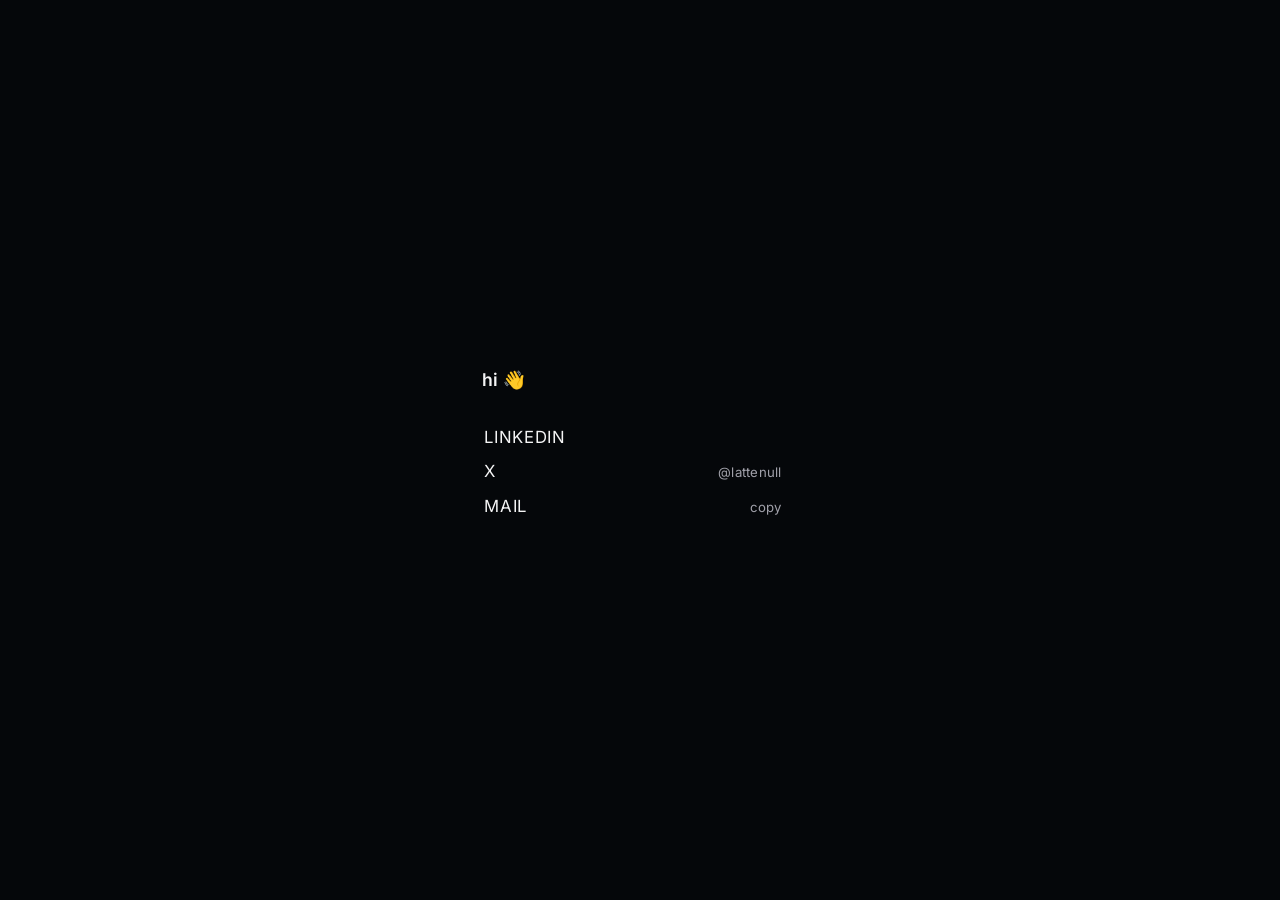
<file: card/index.html>
<!DOCTYPE html>
<html lang="en">
  <head>
    <meta charset="utf-8" />
    <meta name="viewport" content="width=device-width, initial-scale=1" />
    <title>hi · latte</title>
    <meta name="robots" content="noindex, nofollow" />
    <meta name="description" content="Say hi to latte" />
    <link rel="icon" href="../assets/ethereum.svg" type="image/svg+xml" />
    <link rel="stylesheet" href="../assets/style.css" />
    <link rel="preload" href="../assets/fonts/inter-400.woff2" as="font" type="font/woff2" crossorigin />
    <link rel="preload" href="../assets/fonts/inter-600.woff2" as="font" type="font/woff2" crossorigin />
  </head>
  <body class="card-page">
    <a class="skip-link" href="#main">Skip to content</a>
    <div class="card-shell">
      <main id="main" class="card-panel">
        <p class="card-hi">hi <span class="card-wave" aria-hidden="true">👋</span></p>

        <div class="card-spacer" aria-hidden="true"></div>

        <nav class="card-nav" aria-label="Contact">
          <a
            class="card-item"
            href="https://www.linkedin.com/in/ma%C3%ABl-patry-b33280449/"
            target="_blank"
            rel="noopener noreferrer"
            data-suffix="[↗]"
          >
            <span class="card-item-label">LinkedIn</span>
          </a>

          <a
            class="card-item"
            href="https://x.com/lattenull"
            target="_blank"
            rel="noopener noreferrer"
            data-suffix="[↗]"
          >
            <span class="card-item-label">X</span>
            <span class="card-item-side">@lattenull</span>
          </a>

          <button
            type="button"
            class="card-item card-item-copy"
            id="card-mail"
            data-email="latte.pro@tutamail.com"
            data-suffix="[+]"
            aria-label="Copy email address"
          >
            <span class="card-item-label">Mail</span>
            <span class="card-item-side" data-mail-state>copy</span>
          </button>
        </nav>
      </main>
    </div>
    <script>
      (function () {
        var btn = document.getElementById("card-mail");
        if (!btn) return;
        var side = btn.querySelector("[data-mail-state]");
        var email = btn.getAttribute("data-email") || "";
        var timer = 0;

        function setState(text) {
          if (side) side.textContent = text;
        }

        btn.addEventListener("click", function () {
          function done() {
            setState("copied");
            btn.setAttribute("data-suffix", "[copied]");
            window.clearTimeout(timer);
            timer = window.setTimeout(function () {
              setState("copy");
              btn.setAttribute("data-suffix", "[+]");
            }, 1600);
          }
          if (navigator.clipboard && navigator.clipboard.writeText) {
            navigator.clipboard.writeText(email).then(done).catch(function () {
              window.location.href = "mailto:" + email;
            });
          } else {
            window.location.href = "mailto:" + email;
          }
        });
      })();
    </script>
  </body>
</html>
</file>
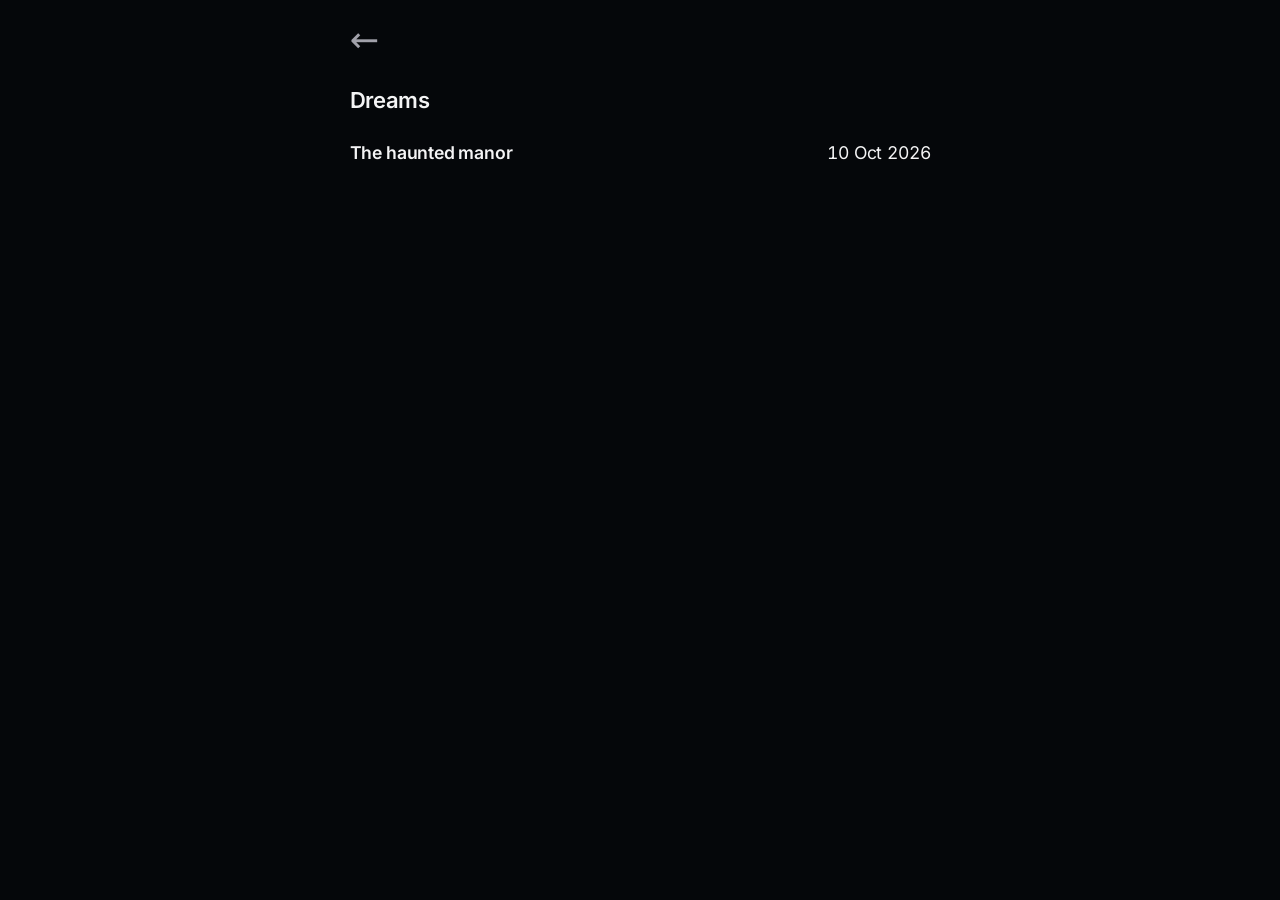
<file: dreams.html>
<!DOCTYPE html>
<html lang="en">
  <head>
    <meta charset="utf-8" />
    <meta name="viewport" content="width=device-width, initial-scale=1" />
    <title>Dreams · latte</title>
    <link rel="icon" href="assets/ethereum.svg" type="image/svg+xml" />
    <script src="assets/reveal.js"></script>
    <link rel="stylesheet" href="assets/style.css" />
    <link rel="preload" href="assets/fonts/inter-400.woff2" as="font" type="font/woff2" crossorigin />
    <link rel="preload" href="assets/fonts/inter-600.woff2" as="font" type="font/woff2" crossorigin />
  </head>
  <body>
    <a class="skip-link" href="#main">Skip to content</a>
    <div class="wrap">
      <main id="main" data-dreams></main>
    </div>
    <script src="dreams/posts.js"></script>
    <script src="assets/dreams.js"></script>
    <script src="assets/lightbox.js"></script>
  </body>
</html>
</file>
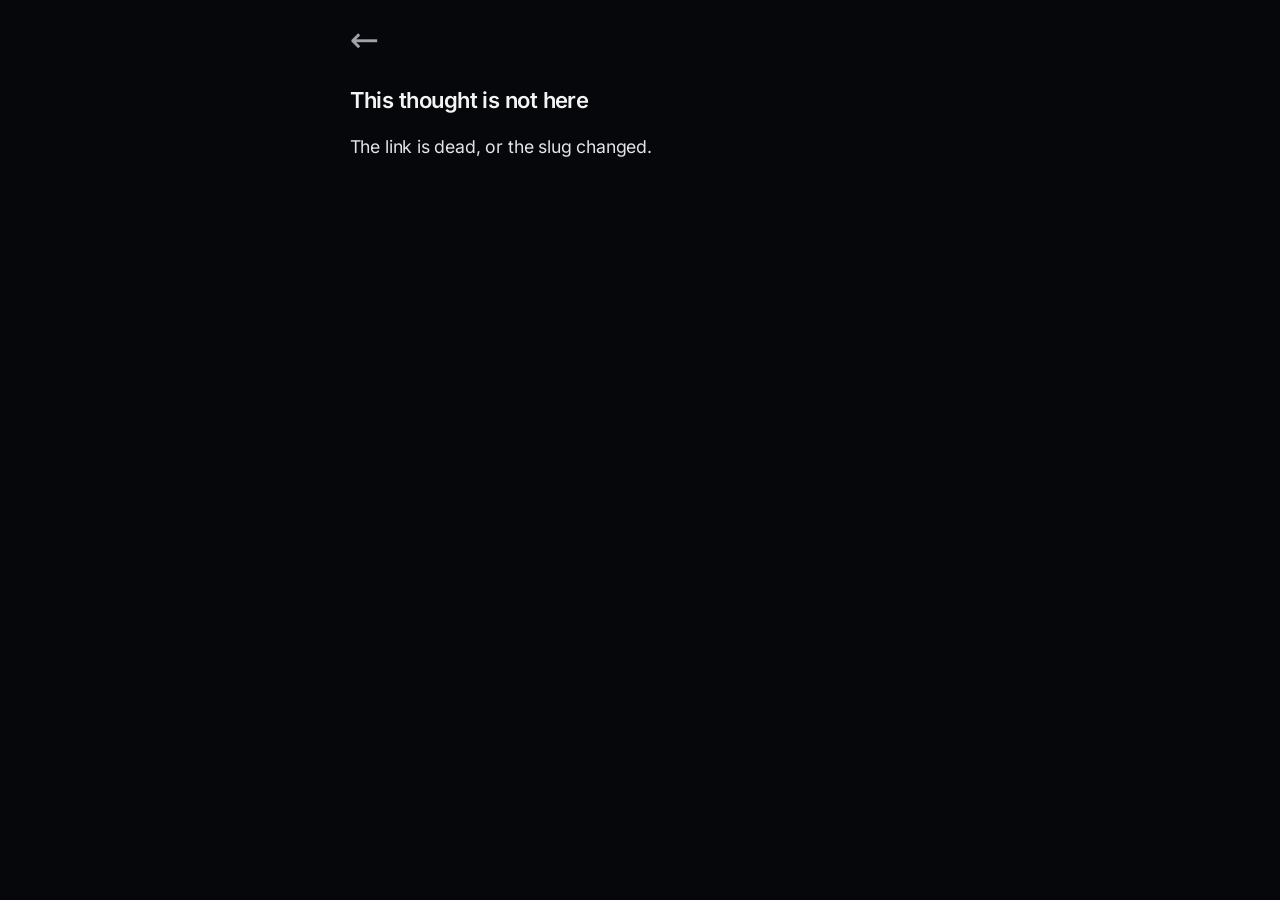
<file: pensees.html>
<!DOCTYPE html>
<html lang="en">
  <head>
    <meta charset="utf-8" />
    <meta name="viewport" content="width=device-width, initial-scale=1" />
    <title>Thoughts · latte</title>
    <link rel="icon" href="assets/ethereum.svg" type="image/svg+xml" />
    <script src="assets/reveal.js"></script>
    <link rel="stylesheet" href="assets/style.css" />
    <link rel="preload" href="assets/fonts/inter-400.woff2" as="font" type="font/woff2" crossorigin />
    <link rel="preload" href="assets/fonts/inter-600.woff2" as="font" type="font/woff2" crossorigin />
  </head>
  <body>
    <a class="skip-link" href="#main">Skip to content</a>
    <div class="wrap">
      <main id="main" data-pensees-article></main>
    </div>
    <script src="pensees/posts.js"></script>
    <script src="assets/pensees.js"></script>
    <script src="assets/lightbox.js"></script>
  </body>
</html>
</file>
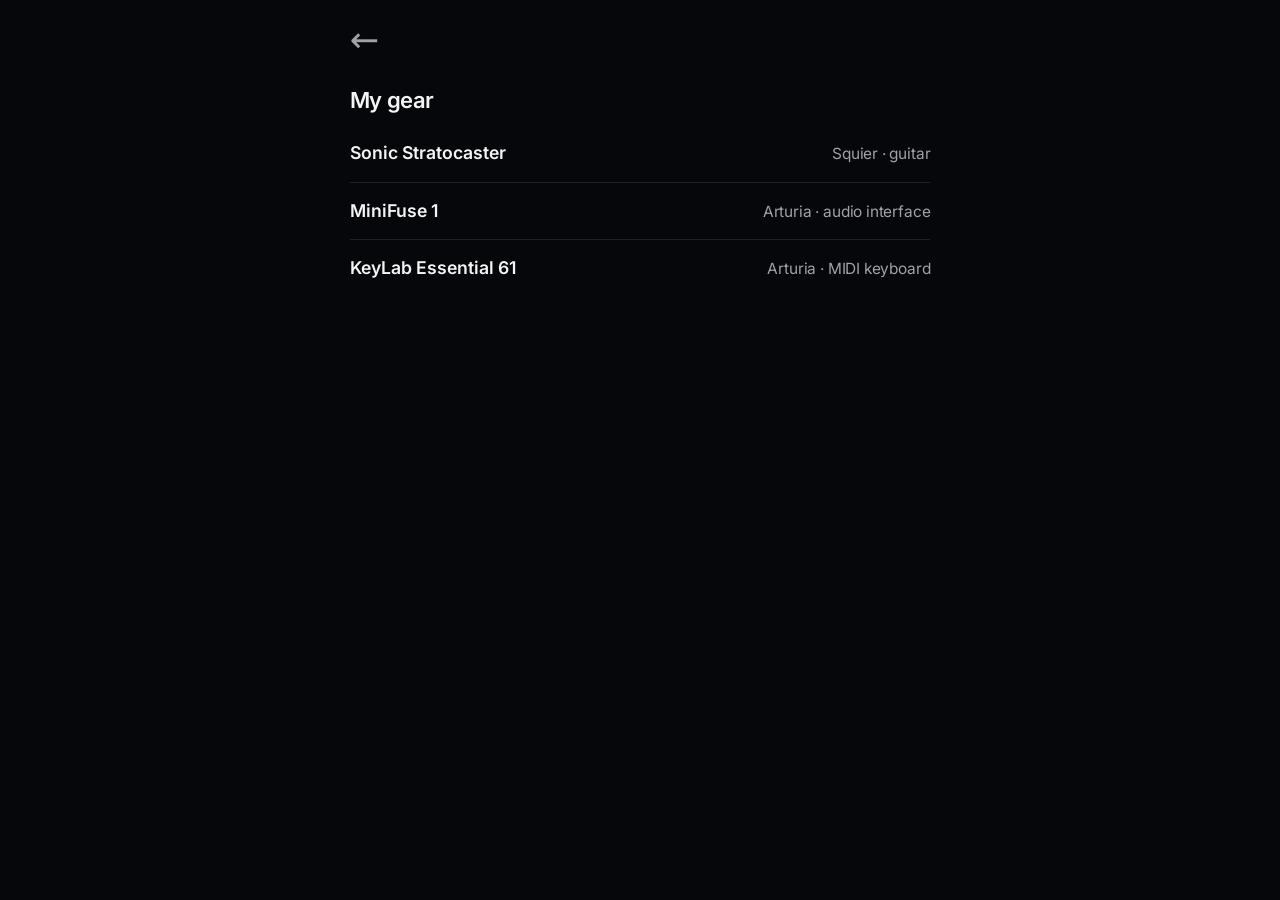
<file: interests/gear.html>
<!DOCTYPE html>
<html lang="en">
  <head>
    <meta charset="utf-8" />
    <meta name="viewport" content="width=device-width, initial-scale=1" />
    <title>My gear · latte</title>
    <link rel="icon" href="../assets/ethereum.svg" type="image/svg+xml" />
    <script src="../assets/reveal.js"></script>
    <link rel="stylesheet" href="../assets/style.css" />
    <link rel="preload" href="../assets/fonts/inter-400.woff2" as="font" type="font/woff2" crossorigin />
    <link rel="preload" href="../assets/fonts/inter-600.woff2" as="font" type="font/woff2" crossorigin />
  </head>
  <body>
    <a class="skip-link" href="#main">Skip to content</a>
    <div class="wrap">
      <main id="main" data-gears></main>
    </div>
    <script src="gear/posts.js"></script>
    <script src="../assets/gear.js"></script>
    <script src="../assets/lightbox.js"></script>
  </body>
</html>
</file>
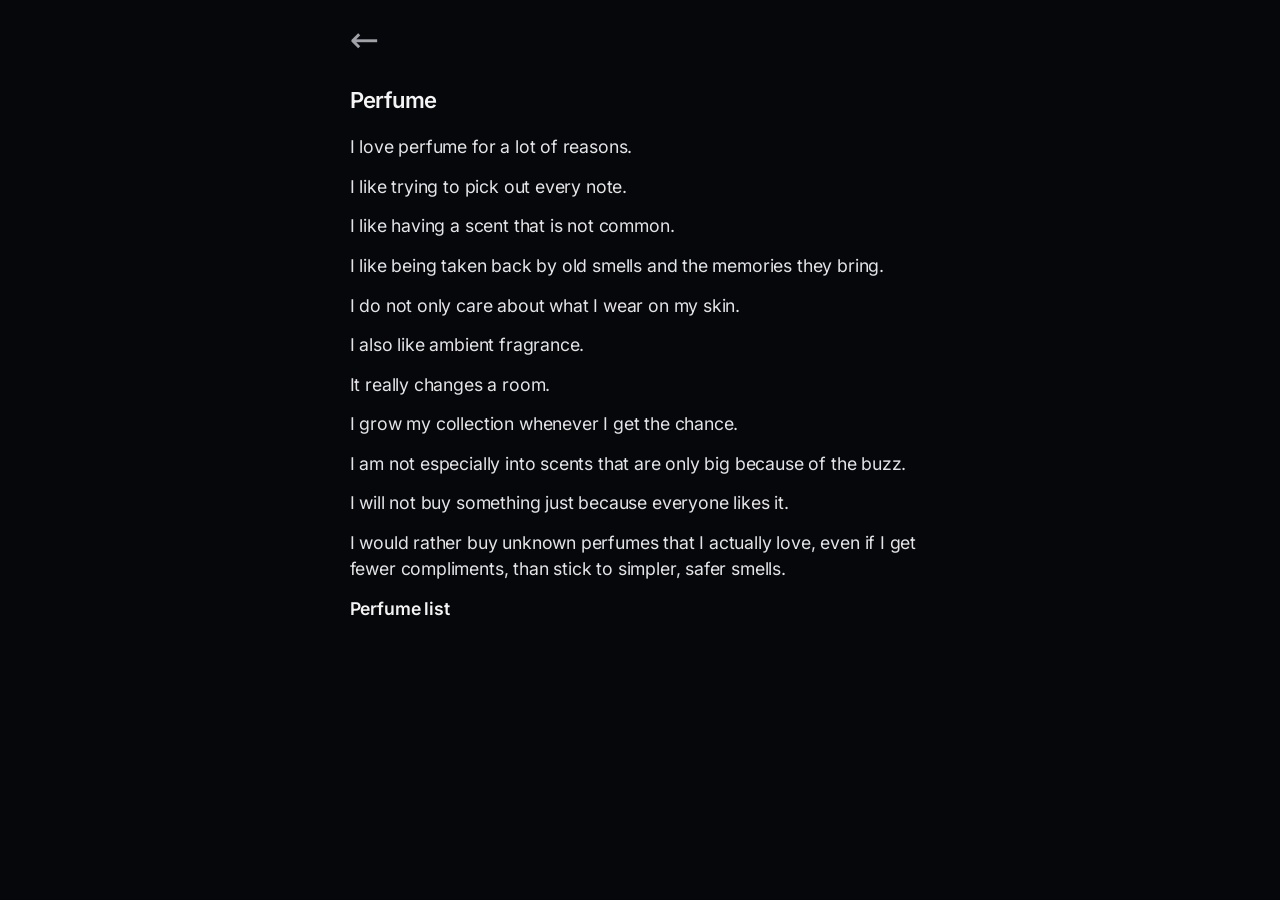
<file: interests/perfume.html>
<!DOCTYPE html>
<html lang="en">
  <head>
    <meta charset="utf-8" />
    <meta name="viewport" content="width=device-width, initial-scale=1" />
    <title>Perfume · latte</title>
    <link rel="icon" href="../assets/ethereum.svg" type="image/svg+xml" />
    <script src="../assets/reveal.js"></script>
    <link rel="stylesheet" href="../assets/style.css" />
    <link rel="preload" href="../assets/fonts/inter-400.woff2" as="font" type="font/woff2" crossorigin />
    <link rel="preload" href="../assets/fonts/inter-600.woff2" as="font" type="font/woff2" crossorigin />
  </head>
  <body>
    <a class="skip-link" href="#main">Skip to content</a>
    <div class="wrap">
      <main id="main">
        <a class="back" href="../index.html" aria-label="Back to home"><span class="back-arrow" aria-hidden="true">←</span></a>
        <h1 class="page-title">Perfume</h1>
        <div class="page-body">
          <p>I love perfume for a lot of reasons.</p>
          <p>I like trying to pick out every note.</p>
          <p>I like having a scent that is not common.</p>
          <p>I like being taken back by old smells and the memories they bring.</p>
          <p>I do not only care about what I wear on my skin.</p>
          <p>I also like ambient fragrance.</p>
          <p>It really changes a room.</p>
          <p>I grow my collection whenever I get the chance.</p>
          <p>I am not especially into scents that are only big because of the buzz.</p>
          <p>I will not buy something just because everyone likes it.</p>
          <p>I would rather buy unknown perfumes that I actually love, even if I get fewer compliments, than stick to simpler, safer smells.</p>
          <p>
            <a class="link-accent" href="perfumes.html">Perfume list</a>
          </p>
        </div>
      </main>
    </div>
    <script src="../assets/lightbox.js"></script>
  </body>
</html>
</file>
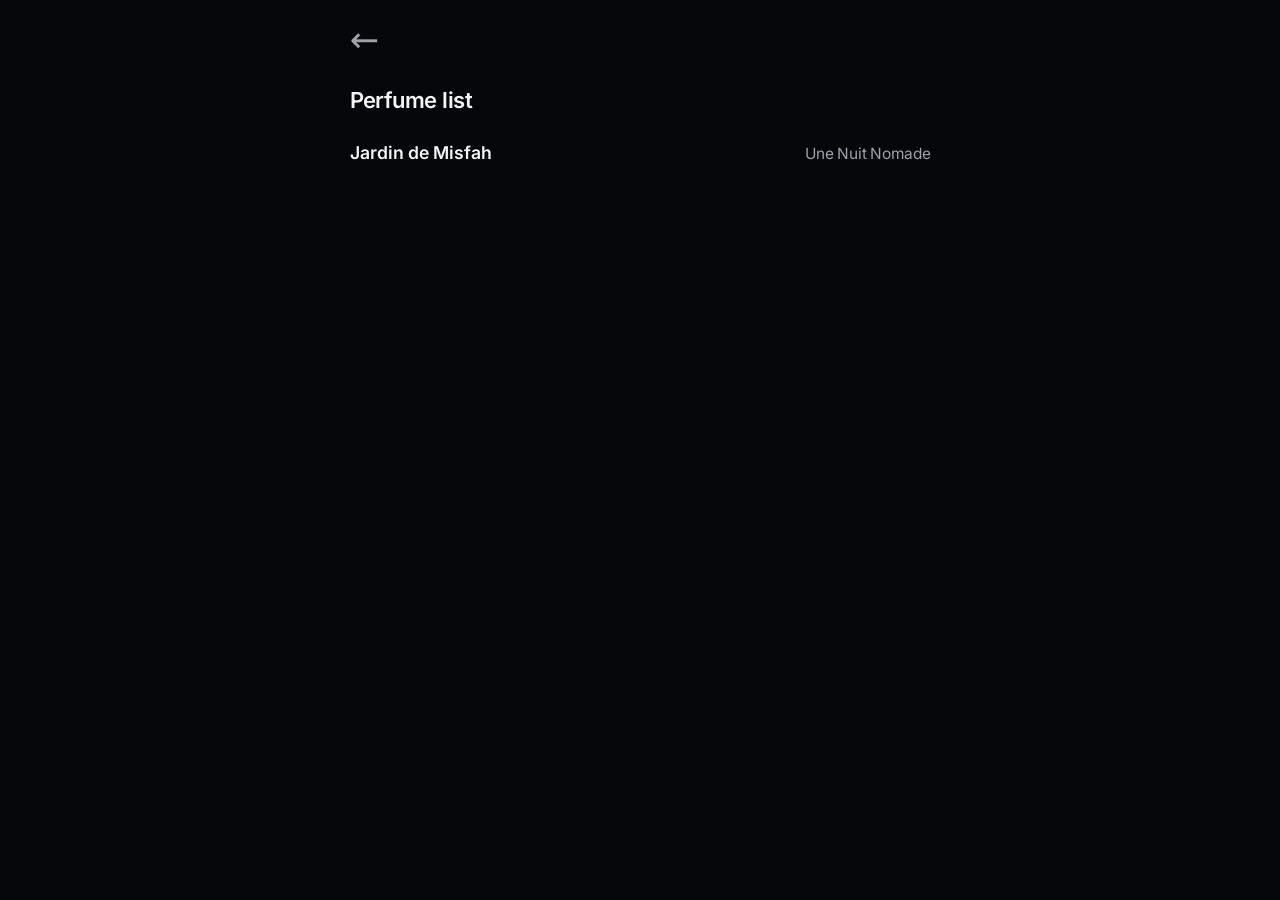
<file: interests/perfumes.html>
<!DOCTYPE html>
<html lang="en">
  <head>
    <meta charset="utf-8" />
    <meta name="viewport" content="width=device-width, initial-scale=1" />
    <title>Perfume list · latte</title>
    <link rel="icon" href="../assets/ethereum.svg" type="image/svg+xml" />
    <script src="../assets/reveal.js"></script>
    <link rel="stylesheet" href="../assets/style.css" />
    <link rel="preload" href="../assets/fonts/inter-400.woff2" as="font" type="font/woff2" crossorigin />
    <link rel="preload" href="../assets/fonts/inter-600.woff2" as="font" type="font/woff2" crossorigin />
  </head>
  <body>
    <a class="skip-link" href="#main">Skip to content</a>
    <div class="wrap">
      <main id="main" data-perfumes></main>
    </div>
    <script src="perfumes/posts.js"></script>
    <script src="../assets/perfumes.js"></script>
    <script src="../assets/lightbox.js"></script>
  </body>
</html>
</file>
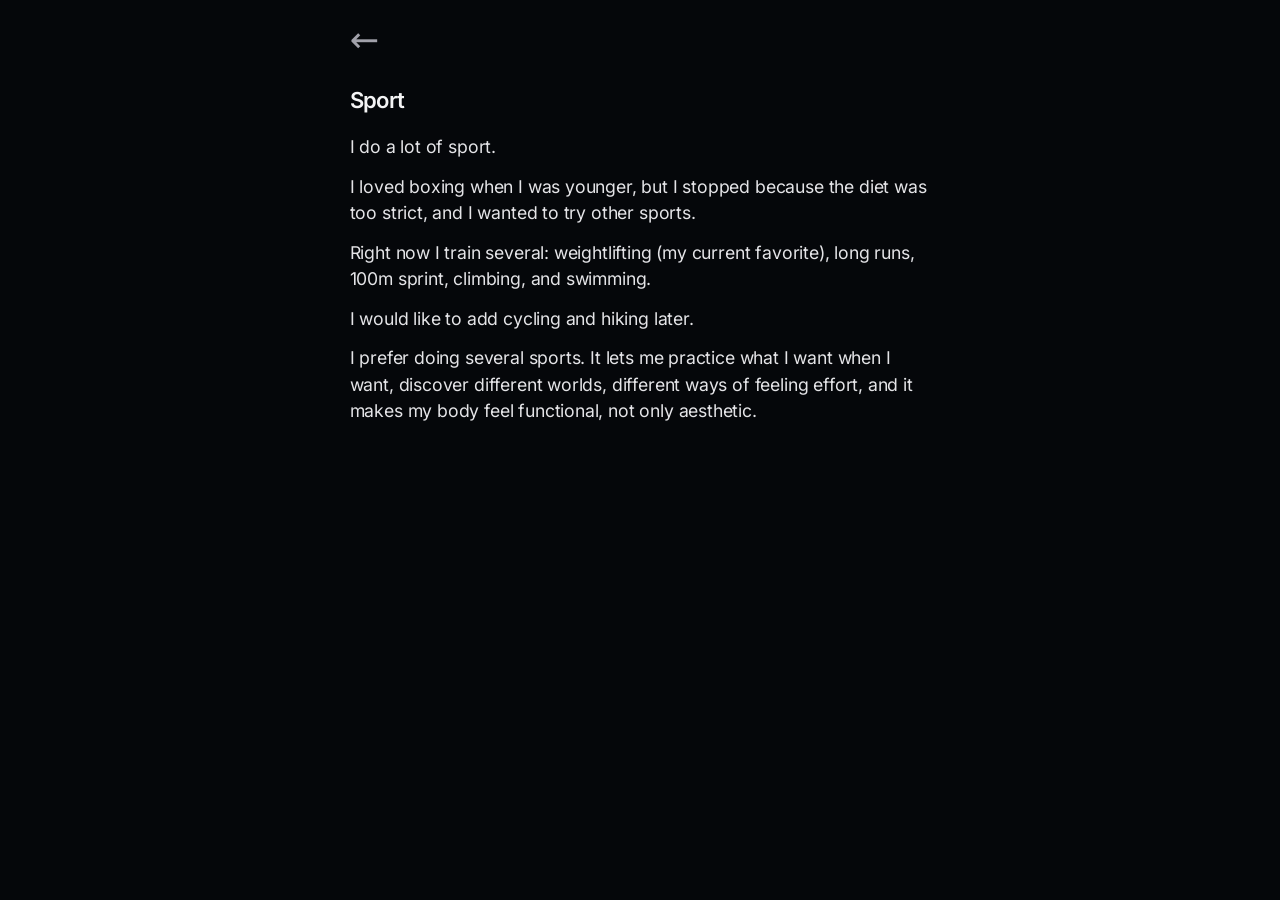
<file: interests/sport.html>
<!DOCTYPE html>
<html lang="en">
  <head>
    <meta charset="utf-8" />
    <meta name="viewport" content="width=device-width, initial-scale=1" />
    <title>Sport · latte</title>
    <link rel="icon" href="../assets/ethereum.svg" type="image/svg+xml" />
    <script src="../assets/reveal.js"></script>
    <link rel="stylesheet" href="../assets/style.css" />
    <link rel="preload" href="../assets/fonts/inter-400.woff2" as="font" type="font/woff2" crossorigin />
    <link rel="preload" href="../assets/fonts/inter-600.woff2" as="font" type="font/woff2" crossorigin />
  </head>
  <body>
    <a class="skip-link" href="#main">Skip to content</a>
    <div class="wrap">
      <main id="main">
        <a class="back" href="../index.html" aria-label="Back to home"><span class="back-arrow" aria-hidden="true">←</span></a>
        <h1 class="page-title">Sport</h1>
        <div class="page-body">
          <p>I do a lot of sport.</p>
          <p>I loved boxing when I was younger, but I stopped because the diet was too strict, and I wanted to try other sports.</p>
          <p>Right now I train several: weightlifting (my current favorite), long runs, 100m sprint, climbing, and swimming.</p>
          <p>I would like to add cycling and hiking later.</p>
          <p>I prefer doing several sports. It lets me practice what I want when I want, discover different worlds, different ways of feeling effort, and it makes my body feel functional, not only aesthetic.</p>
        </div>
      </main>
    </div>
    <script src="../assets/lightbox.js"></script>
  </body>
</html>
</file>
<file: assets/style.css>
@font-face {
  font-family: Inter;
  font-style: normal;
  font-display: swap;
  font-weight: 400;
  src: url("fonts/inter-400.woff2") format("woff2");
}

@font-face {
  font-family: Inter;
  font-style: normal;
  font-display: swap;
  font-weight: 600;
  src: url("fonts/inter-600.woff2") format("woff2");
}

:root {
  --font-sans: Inter, system-ui, sans-serif;
  --font-display: Inter, system-ui, sans-serif;
  --font-mono: Inter, system-ui, sans-serif;
  /* Theme: dark (jup-ish ambient). */
  --color-bg: #05070a;
  --color-fg: #f4f4f5;
  --color-fg-soft: #e4e4e7;
  --color-muted: #a1a1aa;
  --color-muted-soft: #71717a;
  --color-accent: #5aa4e8;
  --color-border: #1c2229;
  --color-focus-surface: color-mix(in srgb, var(--color-accent) 14%, var(--color-bg));
  --color-lightbox: rgba(5, 7, 10, 0.94);
  --motion-ease-out: cubic-bezier(0.22, 1, 0.36, 1);
  --motion-hover: 0.28s var(--motion-ease-out);
  --motion-focus: 0.22s var(--motion-ease-out);
  --font-size-body: 1rem;
  --line-height-body: 1.5;
  --font-size-sm: 0.875rem;
  --line-height-sm: 1.45;
  --font-size-xs: 0.75rem;
  --font-size-lg: 1.125rem;
  --line-height-lg: 1.25;
  --font-size-xl: 1.25rem;
  --line-height-xl: 1.15;
  --link-underline-offset: 0.2em;
  --link-underline-thickness: 1px;
  --space-s: 1rem;
  --space-m: 1.5rem;
  --space-l: 2rem;
  --space-xl: 3.5rem;
  --radius: 0.25rem;
}

html {
  color-scheme: dark;
  background: var(--color-bg);
  font-size: 110%;
  -webkit-text-size-adjust: 100%;
}

*,
*::before,
*::after {
  box-sizing: border-box;
  margin: 0;
  padding: 0;
}

body {
  min-height: 100dvh;
  display: flex;
  flex-direction: column;
  background: var(--color-bg);
  color: var(--color-fg);
  font-family: var(--font-sans);
  font-size: var(--font-size-body);
  font-weight: 400;
  line-height: var(--line-height-body);
  letter-spacing: -0.01em;
  -webkit-font-smoothing: antialiased;
  overflow-x: clip;
}

img {
  max-width: 100%;
  height: auto;
  display: block;
}

a {
  color: inherit;
  text-decoration: none;
}

button {
  font: inherit;
  color: inherit;
  background: none;
  border: 0;
  cursor: pointer;
}

.skip-link {
  position: fixed;
  z-index: 50;
  top: 1rem;
  left: 1rem;
  padding: 0.5rem 0.75rem;
  border: 1px solid var(--color-border);
  border-radius: var(--radius);
  background: var(--color-bg);
  color: var(--color-fg);
  font-size: var(--font-size-sm);
  clip-path: inset(50%);
  width: 1px;
  height: 1px;
  overflow: hidden;
  opacity: 0;
}

.skip-link:focus-visible {
  clip-path: none;
  width: auto;
  height: auto;
  overflow: visible;
  opacity: 1;
  outline: 2px solid var(--color-accent);
  outline-offset: 2px;
}

.wrap {
  width: 100%;
  max-width: 36rem;
  margin: 0 auto;
  padding: 1.5rem 1.5rem 4rem;
  flex: 1;
  display: flex;
  flex-direction: column;
}

@media (min-width: 48rem) {
  .wrap {
    padding: 1.25rem 1.5rem 8rem;
  }
}

#main {
  flex: 1;
  scroll-margin-top: 1rem;
}

/* Top bar: name left, links right — Zinedine-style rhythm. */
.site-header {
  margin: 0 0 5.5rem;
  padding: 0.85rem 0 0.25rem;
}

.header-top {
  display: flex;
  align-items: center;
  justify-content: space-between;
  gap: 1.25rem;
  min-height: 1.5rem;
  /* Bleed a bit past the content column. */
  margin-left: -0.85rem;
  margin-right: -0.85rem;
  width: calc(100% + 1.7rem);
}

@media (min-width: 48rem) {
  .header-top {
    margin-left: -1.75rem;
    margin-right: -1.75rem;
    width: calc(100% + 3.5rem);
  }
}

.header-links {
  display: flex;
  flex-wrap: wrap;
  align-items: center;
  justify-content: flex-end;
  gap: 0.95rem;
  font-family: var(--font-sans);
  font-size: 0.9rem;
  line-height: 1.25;
}

@media (min-width: 48rem) {
  .header-links {
    gap: 1.15rem;
    font-size: 0.95rem;
  }
}

.header-links a {
  color: var(--color-fg);
  font-weight: 500;
  display: inline-flex;
  align-items: center;
}

.header-links a:hover,
.header-links a:focus-visible {
  color: var(--color-fg);
  text-decoration: underline;
  text-decoration-thickness: var(--link-underline-thickness);
  text-underline-offset: var(--link-underline-offset);
}

.header-links a:focus-visible {
  outline: 2px solid var(--color-accent);
  outline-offset: 2px;
}

.header-links .x-link {
  display: inline-flex;
  align-items: center;
  color: var(--color-fg-soft);
}

.header-links .x-link:hover,
.header-links .x-link:focus-visible {
  color: var(--color-fg);
}

.header-links .x-link svg {
  width: 0.88em;
  height: 0.88em;
  display: block;
}

.site-title {
  display: inline-flex;
  align-items: center;
  gap: 0.3rem;
  margin: 0;
  font-family: var(--font-sans);
  font-size: 1.05rem;
  font-weight: 600;
  line-height: 1.25;
  letter-spacing: -0.01em;
  color: var(--color-fg);
}

@media (min-width: 48rem) {
  .site-title {
    font-size: 1.1rem;
  }
}

.evm-mark {
  width: 0.8em;
  height: 0.8em;
  display: block;
}

.bio {
  color: var(--color-fg);
  margin-bottom: var(--space-xl);
  margin-top: 0.25rem;
}

.bio p + p {
  margin-top: 0.75rem;
}

.meta-line {
  margin-top: 0.75rem;
  color: var(--color-fg-soft);
}

.contact-line {
  margin-top: 2rem;
}

.section {
  width: 100%;
  margin-bottom: var(--space-xl);
}

/* Events timeline (mobile vertical, desktop horizontal). */
.events-mobile {
  list-style: none;
  margin: 0.5rem 0 0;
  padding: 0;
}

.event-mobile-item {
  display: flex;
  gap: 1rem;
  padding-bottom: 1.75rem;
}

.event-mobile-item:last-child {
  padding-bottom: 0.25rem;
}

.event-mobile-rail {
  position: relative;
  display: flex;
  flex-direction: column;
  align-items: center;
  width: 3rem;
  flex-shrink: 0;
}



.event-mobile-body {
  min-width: 0;
  flex: 1;
  padding-top: 0.15rem;
}

.event-thumb {
  position: relative;
  z-index: 1;
  display: block;
  width: 3rem;
  height: 3rem;
  flex-shrink: 0;
  overflow: hidden;
  border-radius: 0.4rem;
  border: 0;
  background: color-mix(in srgb, var(--color-fg) 6%, var(--color-bg));
  transition: transform var(--motion-hover);
}

.event-thumb img {
  display: block;
  width: 100%;
  height: 100%;
  object-fit: cover;
  transition: transform var(--motion-hover);
}

a.event-thumb:hover,
a.event-thumb:focus-visible {
  transform: scale(1.08);
}

a.event-thumb:hover img,
a.event-thumb:focus-visible img {
  transform: scale(1.04);
}

.event-thumb-fallback {
  display: block;
  width: 100%;
  height: 100%;
  background: color-mix(in srgb, var(--color-muted) 18%, var(--color-bg));
}

a.event-thumb:focus-visible {
  outline: 2px solid var(--color-accent);
  outline-offset: 2px;
}

.event-date {
  display: block;
  font-family: var(--font-sans);
  font-size: var(--font-size-xs);
  font-weight: 600;
  line-height: 1.3;
  color: var(--color-muted);
}

.event-copy {
  min-width: 0;
}

.event-mobile-body .event-copy {
  margin-top: 0.45rem;
}

.event-title {
  font-family: var(--font-sans);
  font-size: var(--font-size-body);
  font-weight: 600;
  line-height: var(--line-height-sm);
  color: var(--color-fg);
}

.event-desc {
  margin-top: 0.35rem;
  font-size: var(--font-size-sm);
  line-height: var(--line-height-sm);
  color: var(--color-fg-soft);
}

.events-desktop {
  display: none;
}

@media (min-width: 48rem) {
  .events-mobile {
    display: none;
  }

  .events-desktop {
    display: block;
    margin-top: 0.75rem;
    --event-count: 1;
  }

  .event-desktop-dates,
  .event-desktop-thumbs,
  .event-desktop-copies {
    display: grid;
    grid-template-columns: repeat(var(--event-count), minmax(0, 1fr));
    gap: 0 1.15rem;
  }

  .event-desktop-dates .event-date {
    display: flex;
    min-height: 2.5rem;
    align-items: flex-end;
    justify-content: center;
    text-align: center;
    text-wrap: balance;
  }

  .event-desktop-line {
    display: flex;
    align-items: center;
    min-height: 3.5rem;
    margin: 0.85rem 0;
  }

  .event-desktop-thumbs {
    width: 100%;
  }

  .event-desktop-thumb {
    display: flex;
    justify-content: center;
  }

  .event-desktop-thumb .event-thumb {
    width: 3.5rem;
    height: 3.5rem;
  }

  .event-desktop-copies {
    gap: 0.75rem 1.15rem;
  }

  .event-desktop-copy {
    display: flex;
    flex-direction: column;
    align-items: center;
    text-align: center;
  }

  .event-desktop-copy .event-desc {
    display: -webkit-box;
    -webkit-box-orient: vertical;
    -webkit-line-clamp: 3;
    overflow: hidden;
  }
}

.section-heading {
  font-family: var(--font-display);
  font-size: var(--font-size-lg);
  font-weight: 600;
  line-height: var(--line-height-lg);
  letter-spacing: -0.025em;
  color: var(--color-fg-soft);
  margin-bottom: 0.75rem;
}

@media (min-width: 48rem) {
  .section-heading {
    margin-bottom: 0.25rem;
  }
}

.entry {
  padding-bottom: 2rem;
  border-bottom: 1px solid var(--color-border);
}

.entry:last-child {
  padding-bottom: 0;
  border-bottom: 0;
}

.entry + .entry {
  margin-top: 2rem;
}

.work-headline {
  font-family: var(--font-display);
  font-size: var(--font-size-body);
  font-weight: 600;
  line-height: var(--line-height-sm);
}

.entry-body {
  margin-top: 0.75rem;
  color: var(--color-fg);
}

.entry-body p + p {
  margin-top: 0.5rem;
}

.checklist {
  list-style: none;
  margin: 0.75rem 0 0;
  padding: 0;
  color: var(--color-fg-soft);
}

.checklist li {
  display: flex;
  align-items: flex-start;
  gap: 0.7rem;
  padding: 0.4rem 0;
}

.checklist li::before {
  content: "";
  box-sizing: border-box;
  width: 0.95rem;
  height: 0.95rem;
  flex-shrink: 0;
  margin-top: 0.2em;
  border: 1.5px solid var(--color-muted);
  border-radius: 0.2rem;
  background: var(--color-bg);
  pointer-events: none;
}

.checklist li.is-done::before {
  content: "✓";
  display: grid;
  place-items: center;
  border-color: var(--color-fg);
  color: var(--color-fg);
  font-size: 0.7rem;
  font-weight: 700;
  line-height: 1;
}

.work-meta {
  display: flex;
  flex-wrap: wrap;
  align-items: baseline;
  justify-content: space-between;
  gap: 0.25rem 1rem;
  margin-top: 0.75rem;
  font-family: var(--font-mono);
  font-size: var(--font-size-sm);
  line-height: var(--line-height-sm);
  color: var(--color-fg-soft);
}

.date-label {
  font-variant-numeric: tabular-nums;
}

.link-accent,
.link-fg {
  color: var(--color-fg);
  font-weight: 600;
}

.link-accent:hover,
.link-fg:hover,
.link-accent:focus-visible,
.link-fg:focus-visible {
  text-decoration: underline;
  text-decoration-thickness: var(--link-underline-thickness);
  text-underline-offset: var(--link-underline-offset);
}

.link-accent:focus-visible,
.link-fg:focus-visible,
.back:focus-visible {
  outline: 2px solid var(--color-accent);
  outline-offset: 2px;
}

.back {
  display: inline-flex;
  align-items: center;
  margin-bottom: 1.5rem;
  color: var(--color-muted);
  line-height: 1;
}

.back-arrow {
  font-size: 2rem;
  font-style: normal;
  font-weight: 400;
  line-height: 1;
}

.back:hover,
.back:focus-visible {
  color: var(--color-fg);
  text-decoration: none;
}

.page-title {
  font-family: var(--font-display);
  font-size: var(--font-size-xl);
  font-weight: 600;
  letter-spacing: -0.025em;
  margin-bottom: 1rem;
}

.page-body {
  color: var(--color-fg-soft);
}

.page-body p + p {
  margin-top: 0.75rem;
}

.page-media {
  columns: 2;
  column-gap: 0.9rem;
  margin-top: 1.5rem;
}

.page-media:empty {
  display: none;
}

.page-media img {
  display: block;
  width: 100%;
  height: auto;
  margin: 0 0 0.9rem;
  border: 1px solid var(--color-border);
  break-inside: avoid;
  animation: media-in 0.55s var(--motion-ease-out) both;
}

@keyframes media-in {
  from {
    opacity: 0;
    transform: translateY(8px);
  }
  to {
    opacity: 1;
    transform: none;
  }
}

@media (max-width: 30rem) {
  .page-media {
    columns: 1;
  }
}

.now-album {
  margin-top: 2rem;
}

.now-album-label {
  font-family: var(--font-mono);
  font-size: var(--font-size-xs);
  color: var(--color-muted);
  margin-bottom: 0.65rem;
}

.now-album-card {
  display: flex;
  align-items: center;
  gap: 0.9rem;
  max-width: 22rem;
}

.now-album-card:focus-visible {
  outline: 2px solid var(--color-accent);
  outline-offset: 2px;
}

.now-album-card img {
  width: 7rem;
  height: 7rem;
  object-fit: cover;
  border-radius: 0.45rem;
  flex-shrink: 0;
}

.now-album-meta {
  display: flex;
  flex-direction: column;
  gap: 0.2rem;
  min-width: 0;
}

.now-album-meta strong {
  font-family: var(--font-display);
  font-weight: 600;
  color: var(--color-fg);
}

.now-album-meta span {
  font-size: var(--font-size-sm);
  color: var(--color-muted);
}

.now-album-card:hover .now-album-meta strong {
  text-decoration: underline;
  text-underline-offset: var(--link-underline-offset);
}



.pensee-row {
  display: flex;
  flex-wrap: wrap;
  align-items: baseline;
  justify-content: space-between;
  gap: 0.25rem 1rem;
  padding: 0.85rem 0;
  border-bottom: 1px solid var(--color-border);
}

.pensee-row:first-child {
  padding-top: 0.35rem;
}

.pensee-row:last-child {
  border-bottom: 0;
}

.perfume-row {
  display: flex;
  flex-wrap: wrap;
  align-items: baseline;
  justify-content: space-between;
  gap: 0.25rem 1rem;
  padding: 0.85rem 0;
  border-bottom: 1px solid var(--color-border);
}

.perfume-row .link-fg,
.perfume-name {
  font-family: var(--font-sans);
  font-weight: 600;
  letter-spacing: normal;
}

.perfume-row:first-child {
  padding-top: 0.35rem;
}

.perfume-row:last-child {
  border-bottom: 0;
}

.perfume-meta,
.perfume-detail-meta {
  font-family: var(--font-sans);
  font-size: var(--font-size-sm);
  line-height: var(--line-height-sm);
  color: var(--color-muted);
}

.perfume-detail-meta {
  display: block;
  margin-bottom: 1.25rem;
}

.article-date {
  display: block;
  margin-bottom: 1.25rem;
  color: var(--color-muted);
}

::selection {
  color: var(--color-bg);
  background: var(--color-fg);
}

@keyframes reveal-in {
  from {
    opacity: 0;
    filter: blur(5px);
    transform: translateY(7px);
  }
  to {
    opacity: 1;
    filter: blur(0);
    transform: translateY(0);
  }
}

/* Reveal runs once per browser session (html.reveal set by assets/reveal.js). */
@media (prefers-reduced-motion: no-preference) {
  html.reveal .wrap main > *:not(.page-media) {
    animation: reveal-in 0.5s var(--motion-ease-out) both;
  }

  html.reveal .wrap main > *:nth-child(1) {
    animation-delay: 0.05s;
  }

  html.reveal .wrap main > *:nth-child(2) {
    animation-delay: 0.11s;
  }

  html.reveal .wrap main > *:nth-child(3) {
    animation-delay: 0.17s;
  }

  html.reveal .wrap main > *:nth-child(4) {
    animation-delay: 0.23s;
  }

  html.reveal .wrap main > *:nth-child(5) {
    animation-delay: 0.29s;
  }

  html.reveal .wrap main > *:nth-child(n + 6) {
    animation-delay: 0.35s;
  }
}

@media (prefers-reduced-motion: reduce) {
  *,
  *::before,
  *::after {
    transition-duration: 0.01ms !important;
    animation-duration: 0.01ms !important;
  }
}

.lightbox {
  position: fixed;
  inset: 0;
  z-index: 100;
  display: none;
  align-items: center;
  justify-content: center;
  padding: 4vmin;
  background: var(--color-lightbox);
  cursor: zoom-out;
}

.lightbox.is-open {
  display: flex;
  animation: lightbox-fade 0.2s var(--motion-ease-out) both;
}

.lightbox img {
  max-width: 100%;
  max-height: 100%;
  width: auto;
  height: auto;
  border: 1px solid var(--color-border);
  animation: lightbox-zoom 0.24s var(--motion-ease-out) both;
}

body.lightbox-open {
  overflow: hidden;
}

@keyframes lightbox-fade {
  from {
    opacity: 0;
  }
  to {
    opacity: 1;
  }
}

@keyframes lightbox-zoom {
  from {
    opacity: 0;
    transform: scale(0.97);
  }
  to {
    opacity: 1;
    transform: scale(1);
  }
}

/* Unlisted /card — QR handoff, p.cv / directoryyy-minimal language. */
.card-page {
  min-height: 100dvh;
  min-height: 100svh;
}

.card-shell {
  min-height: 100dvh;
  min-height: 100svh;
  display: grid;
  place-items: center;
  padding: 2rem 1.25rem 2.5rem;
}

.card-panel {
  width: min(100%, 18rem);
}

.card-hi {
  margin: 0;
  font-size: 1rem;
  font-weight: 600;
  line-height: 1.5;
  letter-spacing: 0.02em;
  text-transform: lowercase;
  color: var(--color-fg);
  user-select: none;
}

.card-wave {
  display: inline-block;
  transform-origin: 70% 70%;
}

.card-spacer {
  height: 1.5rem;
}

.card-nav {
  display: flex;
  flex-direction: column;
  gap: 0;
}

.card-item {
  display: flex;
  align-items: baseline;
  justify-content: flex-start;
  gap: 0.75rem;
  width: 100%;
  margin: 0;
  padding: 0.15rem 0.2rem 0.15rem 0.15rem;
  border: 0;
  border-radius: 0.15rem;
  background: transparent;
  color: var(--color-fg);
  font: inherit;
  font-size: 0.95rem;
  font-weight: 500;
  line-height: 1.75;
  letter-spacing: 0.04em;
  text-transform: uppercase;
  text-align: left;
  cursor: pointer;
  user-select: none;
}

.card-item-label {
  flex: 0 0 auto;
}

.card-item-side {
  margin-left: auto;
  font-size: 0.75rem;
  font-weight: 400;
  letter-spacing: 0.02em;
  text-transform: none;
  color: var(--color-muted);
}

.card-item::after {
  content: "";
  flex: 0 0 auto;
  color: var(--color-muted);
  font-weight: 400;
  letter-spacing: 0;
  text-transform: none;
}

.card-item:hover::after,
.card-item:focus-visible::after {
  content: " " attr(data-suffix);
  color: var(--color-fg);
}

.card-item:hover,
.card-item:focus-visible {
  background: var(--color-fg);
  color: var(--color-bg);
  text-decoration: none;
}

.card-item:hover .card-item-side,
.card-item:focus-visible .card-item-side {
  color: color-mix(in srgb, var(--color-bg) 70%, transparent);
}

.card-item:focus-visible {
  outline: none;
}

.card-item:active {
  background: var(--color-fg);
  color: var(--color-bg);
}

@media (prefers-reduced-motion: no-preference) {
  .card-wave {
    animation: card-wave 2.4s var(--motion-ease-out) 0.3s 2;
  }
}

@keyframes card-wave {
  0%,
  60%,
  100% {
    transform: rotate(0deg);
  }
  15% {
    transform: rotate(14deg);
  }
  30% {
    transform: rotate(-6deg);
  }
  45% {
    transform: rotate(10deg);
  }
}

@media (max-width: 30rem) {
  .card-panel {
    width: min(100%, 20rem);
  }

  .card-item {
    font-size: 1rem;
    line-height: 2;
  }
}
</file>
